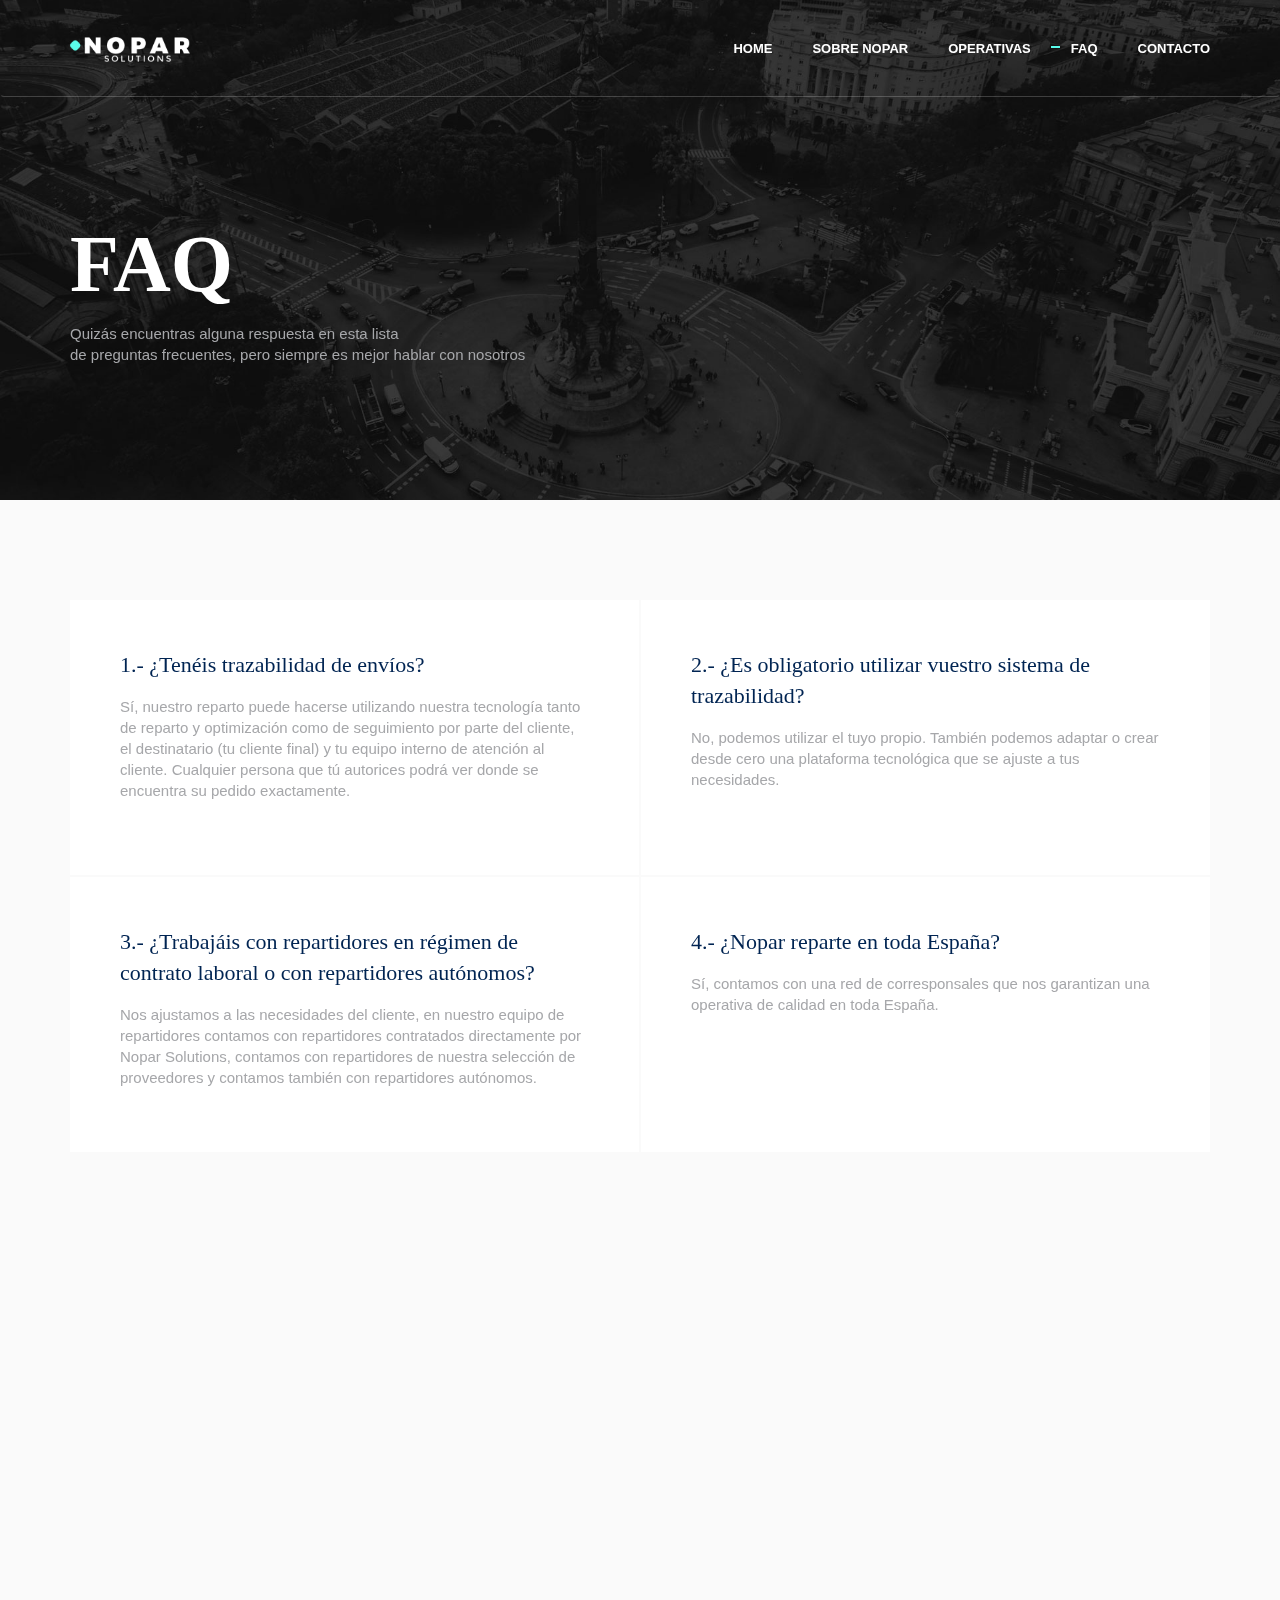
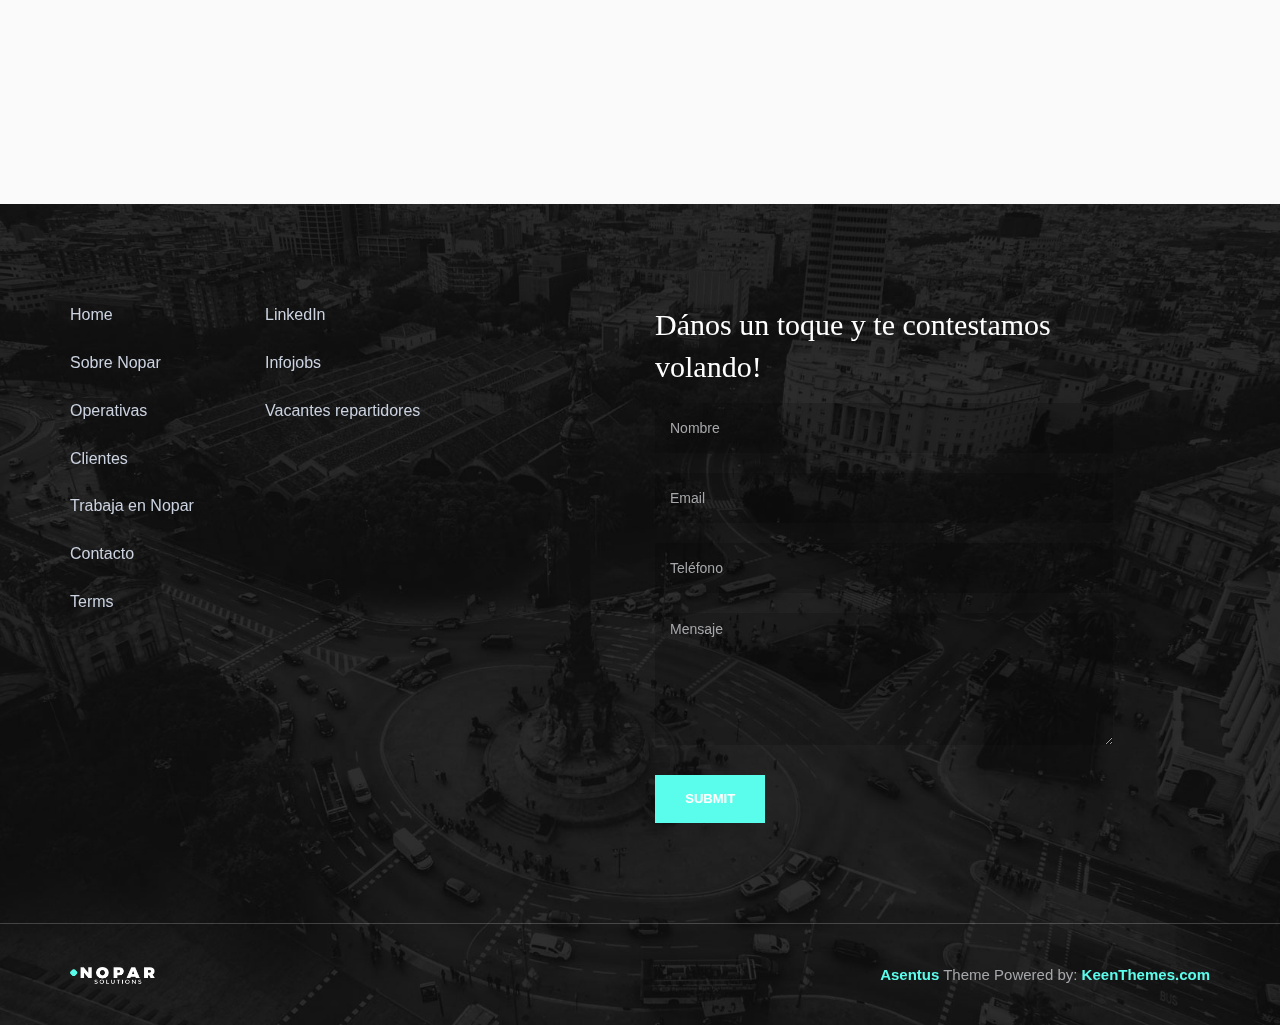
<file: faq.html>
<!DOCTYPE html>
<!-- ==============================
    Project:        Metronic "Asentus" Frontend Freebie - Responsive HTML Template Based On Twitter Bootstrap 3.3.4
    Version:        1.0
    Author:         KeenThemes
    Primary use:    Corporate, Business Themes.
    Email:          support@keenthemes.com
    Follow:         http://www.twitter.com/keenthemes
    Like:           http://www.facebook.com/keenthemes
    Website:        http://www.keenthemes.com
    Premium:        Premium Metronic Admin Theme: http://themeforest.net/item/metronic-responsive-admin-dashboard-template/4021469?ref=keenthemes
================================== -->
<html lang="en" class="no-js">
    <!-- BEGIN HEAD -->
    <head>
        <meta charset="utf-8"/>
        <title>Nopar Solutions - Preguntas Frecuentes</title>
        <meta http-equiv="X-UA-Compatible" content="IE=edge">
        <meta content="width=device-width, initial-scale=1" name="viewport"/>
        <meta content="" name="description"/>
        <meta content="" name="author"/>

        <!-- GLOBAL MANDATORY STYLES -->
        <link href="http://fonts.googleapis.com/css?family=Hind:300,400,500,600,700" rel="stylesheet" type="text/css">
        <link href="vendor/simple-line-icons/simple-line-icons.min.css" rel="stylesheet" type="text/css"/>
        <link href="vendor/bootstrap/css/bootstrap.min.css" rel="stylesheet" type="text/css"/>

        <!-- PAGE LEVEL PLUGIN STYLES -->
        <link href="css/animate.css" rel="stylesheet">

        <!-- THEME STYLES -->
        <link href="css/layout.min.css" rel="stylesheet" type="text/css"/>

        <!-- Favicon -->
        <link rel="shortcut icon" href="favicon.ico"/>
    </head>
    <!-- END HEAD -->

    <!-- BODY -->
    <body>

        <!--========== HEADER ==========-->
        <header class="header navbar-fixed-top">
            <!-- Navbar -->
            <nav class="navbar" role="navigation">
                <div class="container">
                    <!-- Brand and toggle get grouped for better mobile display -->
                    <div class="menu-container">
                        <button type="button" class="navbar-toggle" data-toggle="collapse" data-target=".nav-collapse">
                            <span class="sr-only">Toggle navigation</span>
                            <span class="toggle-icon"></span>
                        </button>

                        <!-- Logo -->
                        <div class="logo">
                            <a class="logo-wrap" href="index.html">
                                <img class="logo-img logo-img-main" src="img/logo.png" alt="Asentus Logo">
                                <img class="logo-img logo-img-active" src="img/logo-dark.png" alt="Asentus Logo">
                            </a>
                        </div>
                        <!-- End Logo -->
                    </div>

                    <!-- Collect the nav links, forms, and other content for toggling -->
                    <div class="collapse navbar-collapse nav-collapse">
                        <div class="menu-container">
                            <ul class="navbar-nav navbar-nav-right">
                                <li class="nav-item"><a class="nav-item-child nav-item-hover" href="index.html">Home</a></li>
                                <!-- <li class="nav-item"><a class="nav-item-child nav-item-hover" href="pricing.html">Pricing</a></li> -->
                                <li class="nav-item"><a class="nav-item-child nav-item-hover" href="about.html">Sobre Nopar</a></li>
                                <li class="nav-item"><a class="nav-item-child nav-item-hover" href="products.html">Operativas</a></li>
                                <li class="nav-item"><a class="nav-item-child nav-item-hover active" href="faq.html">FAQ</a></li>
                                <li class="nav-item"><a class="nav-item-child nav-item-hover" href="contact.html">Contacto</a></li>
                            </ul>
                        </div>
                    </div>
                    <!-- End Navbar Collapse -->
                </div>
            </nav>
            <!-- Navbar -->
        </header>
        <!--========== END HEADER ==========-->

        <!--========== PARALLAX ==========-->
        <div class="parallax-window" data-parallax="scroll" data-image-src="img/1920x1080/01.jpg">
            <div class="parallax-content container">
                <h1 class="carousel-title">FAQ</h1>
                <p>Quizás encuentras alguna respuesta en esta lista <br/> de preguntas frecuentes, pero siempre es mejor hablar con nosotros</p>
            </div>
        </div>
        <!--========== PARALLAX ==========-->

        <!--========== PAGE LAYOUT ==========-->
        <!-- Service -->
        <div class="bg-color-sky-light" data-auto-height="true">
            <div class="content-lg container">
                <div class="row row-space-1 margin-b-2">
                    <div class="col-sm-6 sm-margin-b-2">
                        <div class="wow fadeInLeft" data-wow-duration=".3" data-wow-delay=".2s">
                            <div class="service" data-height="height">
                                <h3>1.- ¿Tenéis trazabilidad de envíos?</h3>
                                <p class="margin-b-5">Sí, nuestro reparto puede hacerse utilizando nuestra tecnología tanto de reparto y optimización como de seguimiento por parte del cliente, el destinatario (tu cliente final) y tu equipo interno de atención al cliente. Cualquier persona que tú autorices podrá ver donde se encuentra su pedido exactamente.</p>
                                <a href="#" class="content-wrapper-link"></a>    
                            </div>
                        </div>
                    </div>
                    <div class="col-sm-6">
                        <div class="wow fadeInLeft" data-wow-duration=".3" data-wow-delay=".1s">
                            <div class="service" data-height="height">
                                <h3>2.- ¿Es obligatorio utilizar vuestro sistema de trazabilidad?</h3>
                                <p class="margin-b-5">No, podemos utilizar el tuyo propio. También podemos adaptar o crear desde cero una plataforma tecnológica que se ajuste a tus necesidades.</p>
                                <a href="#" class="content-wrapper-link"></a>    
                            </div>
                        </div>
                    </div>
                </div>
                <!--// end row -->

                <div class="row row-space-1 margin-b-2">
                    <div class="col-sm-6 sm-margin-b-2">
                        <div class="wow fadeInLeft" data-wow-duration=".3" data-wow-delay=".3s">
                            <div class="service" data-height="height">
                                <h3>3.- ¿Trabajáis con repartidores en régimen de contrato laboral o con repartidores autónomos?</h3>
                                <p class="margin-b-5">Nos ajustamos a las necesidades del cliente, en nuestro equipo de repartidores contamos con repartidores contratados directamente por Nopar Solutions, contamos con repartidores de nuestra selección de proveedores y contamos también con repartidores autónomos.</p>
                                <a href="#" class="content-wrapper-link"></a>    
                            </div>
                        </div>
                    </div>
                    <div class="col-sm-6">
                        <div class="wow fadeInLeft" data-wow-duration=".3" data-wow-delay=".2s">
                            <div class="service" data-height="height">
                                <h3>4.- ¿Nopar reparte en toda España?</h3>
                                <p class="margin-b-5">Sí, contamos con una red de corresponsales que nos garantizan una operativa de calidad en toda España.</p>
                                <a href="#" class="content-wrapper-link"></a>    
                            </div>
                        </div>
                    </div>
                </div>
                <!--// end row -->

                <div class="row row-space-1">
                    <div class="col-sm-6 sm-margin-b-2">
                        <div class="wow fadeInLeft" data-wow-duration=".3" data-wow-delay=".4s">
                            <div class="service" data-height="height">
                                <h3>5.- ¿Es más económico un reparto dedicado que utilizar a una empresa de paquetería al uso como SEUR, MRW, DHL, etc.?</h3>
                                <p class="margin-b-5">Depende del tamaño, la cantidad de envíos diarios y la zona que quieras cubrir. Hacemos un estudio de tu operativa sin ningún compromiso. Contacta con nosotros.</p>
                                <a href="#" class="content-wrapper-link"></a>    
                            </div>
                        </div>
                    </div>
                    <div class="col-sm-6">
                        <div class="wow fadeInLeft" data-wow-duration=".3" data-wow-delay=".3s">
                            <div class="service" data-height="height">
                                <h3>6.- ¿Facturáis un importe fijo por ruta o un importe por envío?</h3>
                                <p class="margin-b-5">Ofrecemos las dos formas de facturación en función de la preferencia del cliente.</p>
                                <a href="#" class="content-wrapper-link"></a>    
                            </div>
                        </div>
                    </div>
                </div>
                <!--// end row -->

                <div class="row row-space-1">
                    <div class="col-sm-6 sm-margin-b-2">
                        <div class="wow fadeInLeft" data-wow-duration=".3" data-wow-delay=".4s">
                            <div class="service" data-height="height">
                                <h3>7.- ¿Ofrecéis servicio de paquetería nacional e internacional?</h3>
                                <p class="margin-b-5">Depende del tamaño, la cantidad de envíos diarios y la zona que quieras cubrir. Hacemos un estudio de tu operativa sin ningún compromiso. Contacta con nosotros.</p>
                                <a href="#" class="content-wrapper-link"></a>    
                            </div>
                        </div>
                    </div>
                    <div class="col-sm-6">
                        <div class="wow fadeInLeft" data-wow-duration=".3" data-wow-delay=".3s">
                            <div class="service" data-height="height">
                                <h3>8.- ¿Tienes más dudas??</h3>
                                <p class="margin-b-5">No te lo pienses, contáctanos aquí</p>
                                <a href="contact.html" class="content-wrapper-link"></a>    
                            </div>
                        </div>
                    </div>
                </div>
                <!--// end row -->
            </div>
        </div>
        <!-- End Service -->
        
        <!--========== END PAGE LAYOUT ==========-->

        <!--========== FOOTER ==========-->
        <footer class="footer">
            <!-- Links -->
            <div class="footer-seperator">
                <div class="content-lg container">
                    <div class="row">
                        <div class="col-sm-2 sm-margin-b-50">
                            <!-- List -->
                            <ul class="list-unstyled footer-list">
                                <li class="footer-list-item"><a class="footer-list-link" href="#">Home</a></li>
                                <li class="footer-list-item"><a class="footer-list-link" href="#">Sobre Nopar</a></li>
                                <li class="footer-list-item"><a class="footer-list-link" href="#">Operativas</a></li>
                                <!-- <li class="footer-list-item"><a class="footer-list-link" href="#">Pricing</a></li> -->
                                <li class="footer-list-item"><a class="footer-list-link" href="#">Clientes</a></li>
                                <li class="footer-list-item"><a class="footer-list-link" href="#">Trabaja en Nopar</a></li>
                                <li class="footer-list-item"><a class="footer-list-link" href="#">Contacto</a></li>
                                <li class="footer-list-item"><a class="footer-list-link" href="#">Terms</a></li>
                            </ul>
                            <!-- End List -->
                        </div>
                        <div class="col-sm-4 sm-margin-b-30">
                            <!-- List -->
                            <ul class="list-unstyled footer-list">
                                <li class="footer-list-item"><a class="footer-list-link" href="https://www.linkedin.com/company/18483337/">LinkedIn</a></li>
                                <li class="footer-list-item"><a class="footer-list-link" href="https://www.infojobs.net/nopar-spain-s.l./em-i98545355515452787980653012234171301543">Infojobs</a></li>
                                <li class="footer-list-item"><a class="footer-list-link" href="http://www.jobtoday.com">Vacantes repartidores</a></li>
                                <!-- <li class="footer-list-item"><a class="footer-list-link" href="#">YouTube</a></li> -->
                            </ul>
                            <!-- End List -->
                        </div>
                        <div class="col-sm-5 sm-margin-b-30">
                            <h2 class="color-white">Dános un toque y te contestamos volando!</h2>
                            <input type="text" class="form-control footer-input margin-b-20" placeholder="Nombre" required>
                            <input type="email" class="form-control footer-input margin-b-20" placeholder="Email" required>
                            <input type="text" class="form-control footer-input margin-b-20" placeholder="Teléfono" required>
                            <textarea class="form-control footer-input margin-b-30" rows="6" placeholder="Mensaje" required></textarea>
                            <button type="submit" class="btn-theme btn-theme-sm btn-base-bg text-uppercase">Submit</button>
                        </div>
                    </div>
                    <!--// end row -->
                </div>
            </div>
            <!-- End Links -->

            <!-- Copyright -->
            <div class="content container">
                <div class="row">
                    <div class="col-xs-6">
                        <img class="footer-logo" src="img/logo.png" alt="Asentus Logo">
                    </div>
                    <div class="col-xs-6 text-right">
                        <p class="margin-b-0"><a class="color-base fweight-700" href="http://keenthemes.com/preview/asentus/">Asentus</a> Theme Powered by: <a class="color-base fweight-700" href="http://www.keenthemes.com/">KeenThemes.com</a></p>
                    </div>
                </div>
                <!--// end row -->
            </div>
            <!-- End Copyright -->
        </footer>
        <!--========== END FOOTER ==========-->

        <!-- Back To Top -->
        <a href="javascript:void(0);" class="js-back-to-top back-to-top">Top</a>

        <!-- JAVASCRIPTS(Load javascripts at bottom, this will reduce page load time) -->
        <!-- CORE PLUGINS -->
        <script src="vendor/jquery.min.js" type="text/javascript"></script>
        <script src="vendor/jquery-migrate.min.js" type="text/javascript"></script>
        <script src="vendor/bootstrap/js/bootstrap.min.js" type="text/javascript"></script>

        <!-- PAGE LEVEL PLUGINS -->
        <script src="vendor/jquery.easing.js" type="text/javascript"></script>
        <script src="vendor/jquery.back-to-top.js" type="text/javascript"></script>
        <script src="vendor/jquery.smooth-scroll.js" type="text/javascript"></script>
        <script src="vendor/jquery.wow.min.js" type="text/javascript"></script>
        <script src="vendor/jquery.parallax.min.js" type="text/javascript"></script>

        <!-- PAGE LEVEL SCRIPTS -->
        <script src="js/layout.min.js" type="text/javascript"></script>
        <script src="js/components/wow.min.js" type="text/javascript"></script>

    </body>
    <!-- END BODY -->
</html>
</file>
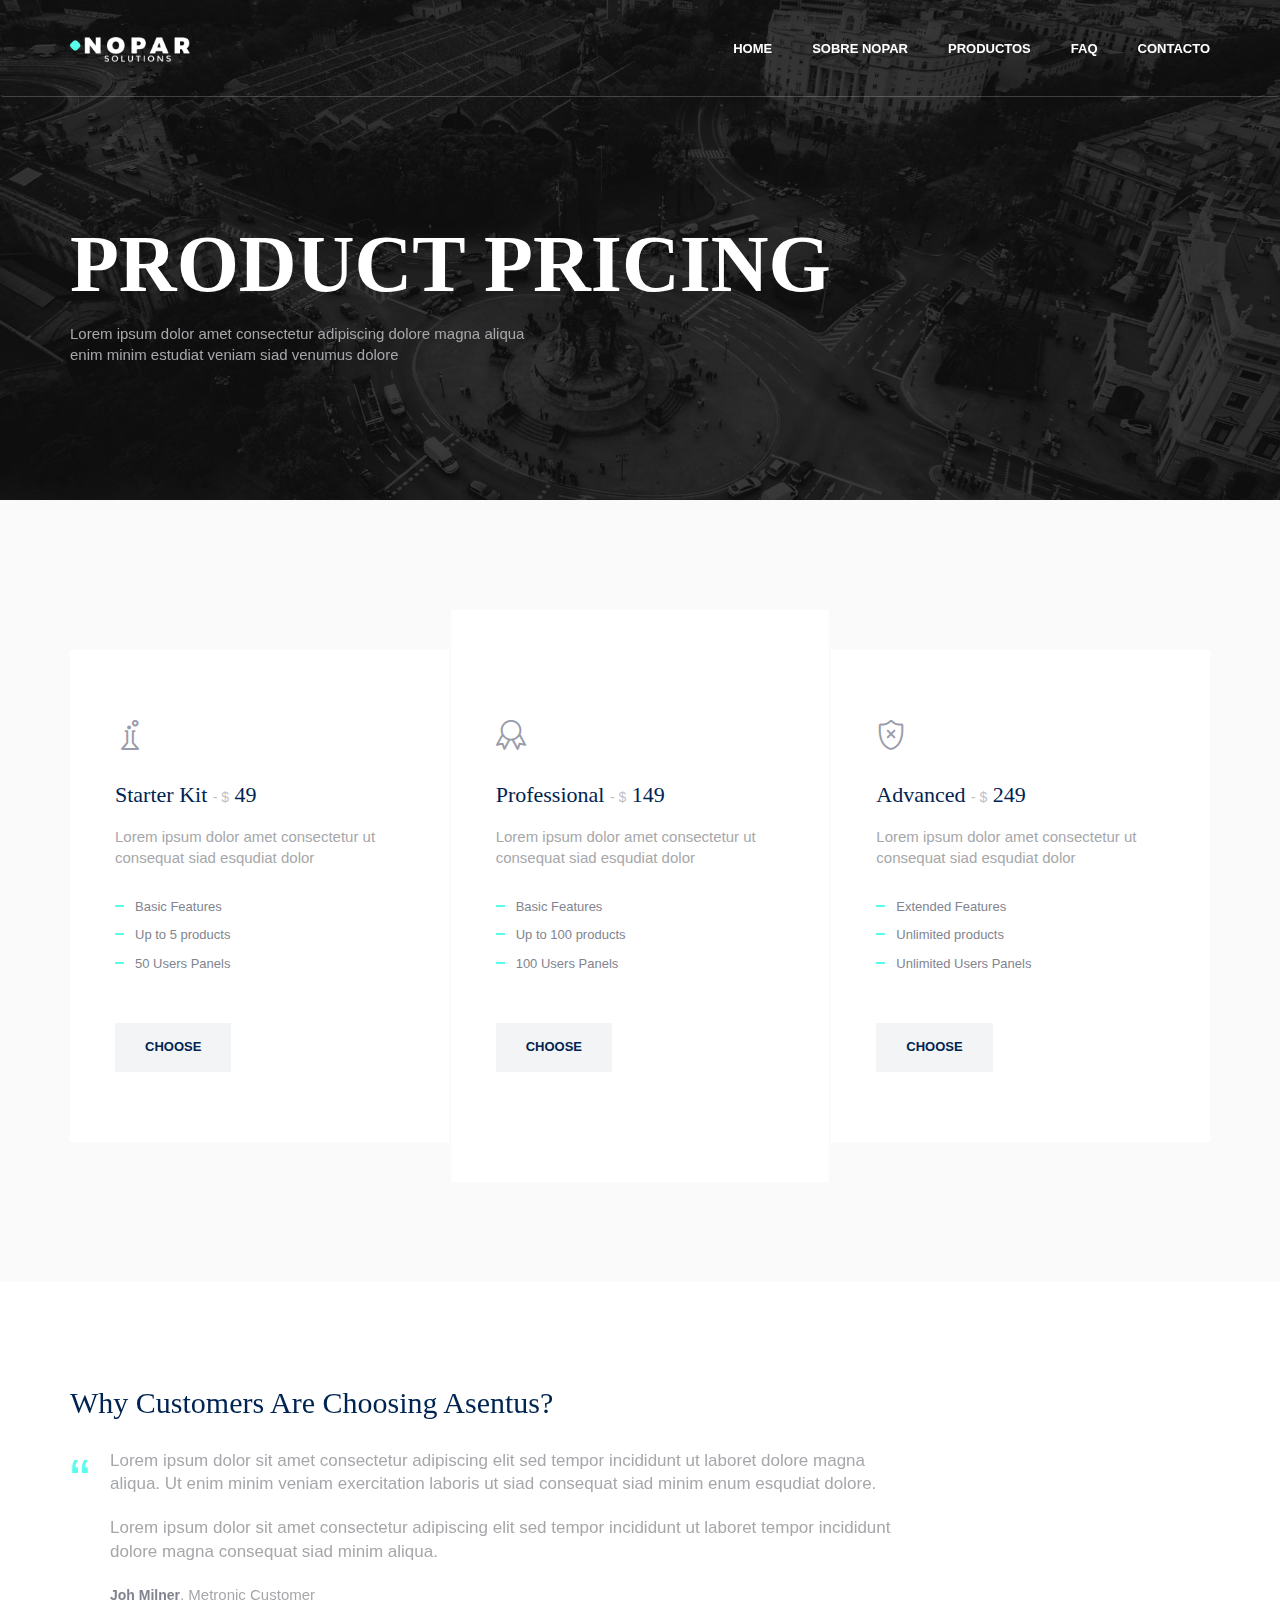
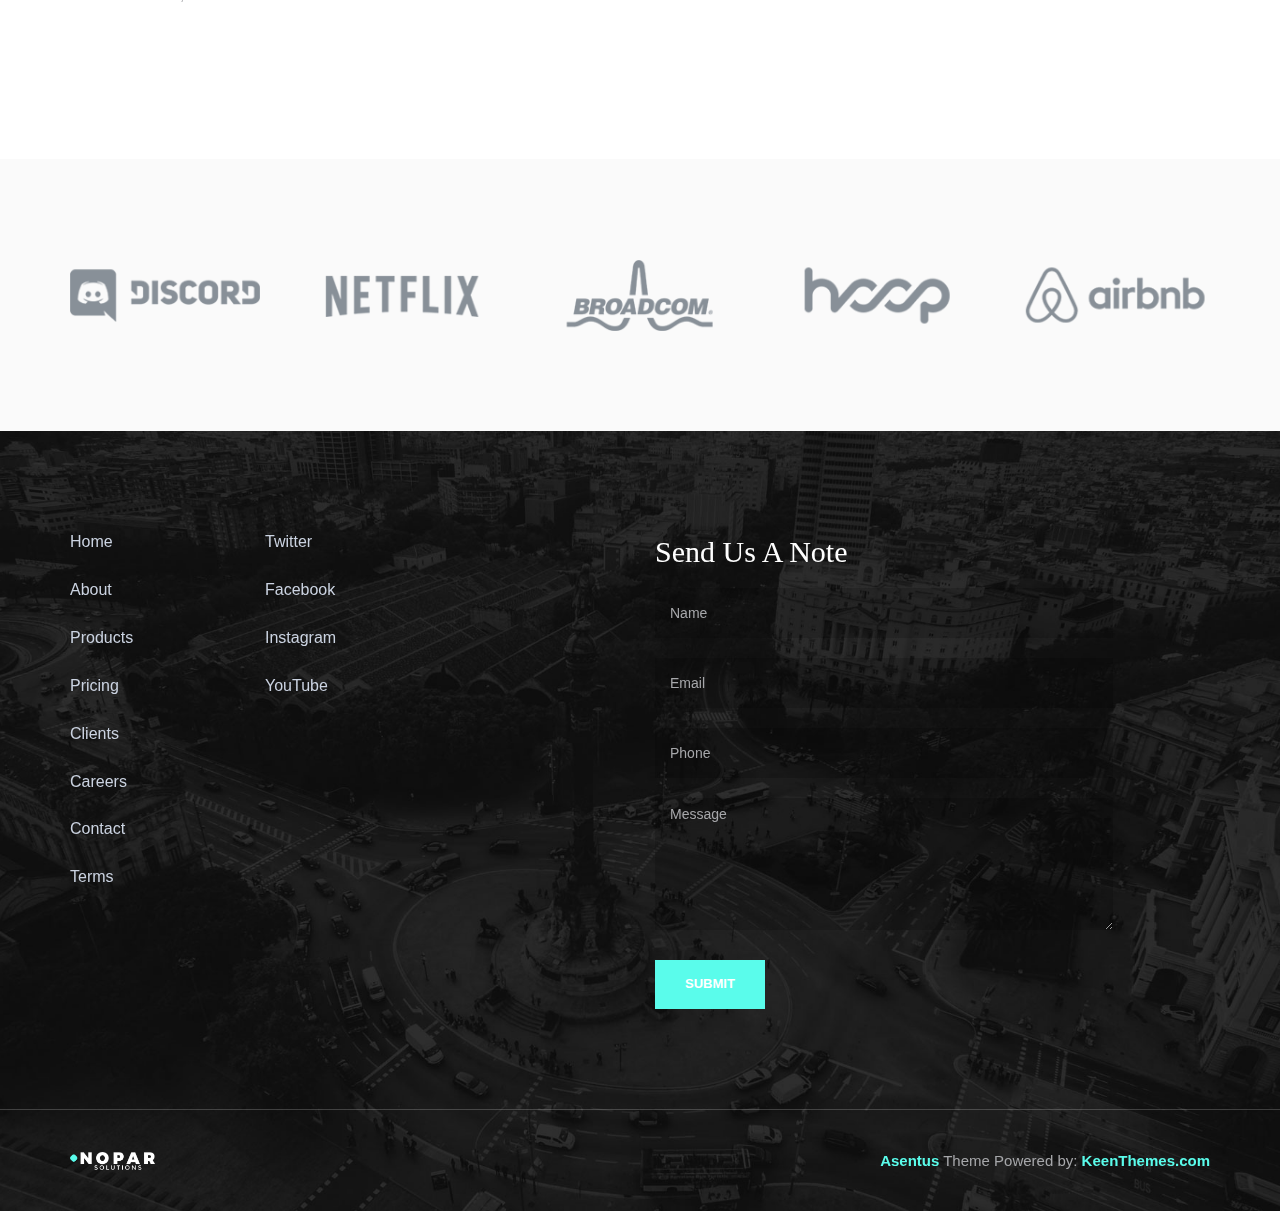
<file: pricing.html>
<!DOCTYPE html>
<!-- ==============================
    Project:        Metronic "Asentus" Frontend Freebie - Responsive HTML Template Based On Twitter Bootstrap 3.3.4
    Version:        1.0
    Author:         KeenThemes
    Primary use:    Corporate, Business Themes.
    Email:          support@keenthemes.com
    Follow:         http://www.twitter.com/keenthemes
    Like:           http://www.facebook.com/keenthemes
    Website:        http://www.keenthemes.com
    Premium:        Premium Metronic Admin Theme: http://themeforest.net/item/metronic-responsive-admin-dashboard-template/4021469?ref=keenthemes
================================== -->
<html lang="es" class="no-js">
    <!-- BEGIN HEAD -->
    <head>
        <meta charset="utf-8"/>
        <title>Pricing</title>
        <meta http-equiv="X-UA-Compatible" content="IE=edge">
        <meta content="width=device-width, initial-scale=1" name="viewport"/>
        <meta content="" name="description"/>
        <meta content="" name="author"/>

        <!-- GLOBAL MANDATORY STYLES -->
        <link href="http://fonts.googleapis.com/css?family=Hind:300,400,500,600,700" rel="stylesheet" type="text/css">
        <link href="vendor/simple-line-icons/simple-line-icons.min.css" rel="stylesheet" type="text/css"/>
        <link href="vendor/bootstrap/css/bootstrap.min.css" rel="stylesheet" type="text/css"/>

        <!-- PAGE LEVEL PLUGIN STYLES -->
        <link href="css/animate.css" rel="stylesheet">
        <link href="vendor/swiper/css/swiper.min.css" rel="stylesheet" type="text/css"/>

        <!-- THEME STYLES -->
        <link href="css/layout.min.css" rel="stylesheet" type="text/css"/>

        <!-- Favicon -->
        <link rel="shortcut icon" href="favicon.ico"/>
    </head>
    <!-- END HEAD -->

    <!-- BODY -->
    <body>

        <!--========== HEADER ==========-->
        <header class="header navbar-fixed-top">
            <!-- Navbar -->
            <nav class="navbar" role="navigation">
                <div class="container">
                    <!-- Brand and toggle get grouped for better mobile display -->
                    <div class="menu-container">
                        <button type="button" class="navbar-toggle" data-toggle="collapse" data-target=".nav-collapse">
                            <span class="sr-only">Toggle navigation</span>
                            <span class="toggle-icon"></span>
                        </button>

                        <!-- Logo -->
                        <div class="logo">
                            <a class="logo-wrap" href="index.html">
                                <img class="logo-img logo-img-main" src="img/logo.png" alt="Asentus Logo">
                                <img class="logo-img logo-img-active" src="img/logo-dark.png" alt="Asentus Logo">
                            </a>
                        </div>
                        <!-- End Logo -->
                    </div>

                    <!-- Collect the nav links, forms, and other content for toggling -->
                    <div class="collapse navbar-collapse nav-collapse">
                        <div class="menu-container">
                            <ul class="navbar-nav navbar-nav-right">
                                <li class="nav-item"><a class="nav-item-child nav-item-hover" href="index.html">Home</a></li>
                                <!-- <li class="nav-item"><a class="nav-item-child nav-item-hover active" href="pricing.html">Pricing</a></li> -->
                                <li class="nav-item"><a class="nav-item-child nav-item-hover" href="about.html">Sobre Nopar</a></li>
                                <li class="nav-item"><a class="nav-item-child nav-item-hover" href="products.html">Productos</a></li>
                                <li class="nav-item"><a class="nav-item-child nav-item-hover" href="faq.html">FAQ</a></li>
                                <li class="nav-item"><a class="nav-item-child nav-item-hover" href="contact.html">Contacto</a></li>
                            </ul>
                        </div>
                    </div>
                    <!-- End Navbar Collapse -->
                </div>
            </nav>
            <!-- Navbar -->
        </header>
        <!--========== END HEADER ==========-->

        <!--========== PARALLAX ==========-->
        <div class="parallax-window" data-parallax="scroll" data-image-src="img/1920x1080/01.jpg">
            <div class="parallax-content container">
                <h1 class="carousel-title">Product Pricing</h1>
                <p>Lorem ipsum dolor amet consectetur adipiscing dolore magna aliqua <br/> enim minim estudiat veniam siad venumus dolore</p>
            </div>
        </div>
        <!--========== PARALLAX ==========-->

        <!--========== PAGE LAYOUT ==========-->
        <!-- Pricing -->
        <div class="bg-color-sky-light">
            <div class="content-lg container">
                <div class="row row-space-1">
                    <div class="col-sm-4 sm-margin-b-2">
                        <div class="wow fadeInLeft" data-wow-duration=".3" data-wow-delay=".1s">
                            <!-- Pricing -->
                            <div class="pricing">
                                <div class="margin-b-30">
                                    <i class="pricing-icon icon-chemistry"></i>
                                    <h3>Starter Kit <span> - $</span> 49</h3>
                                    <p>Lorem ipsum dolor amet consectetur ut consequat siad esqudiat dolor</p>
                                </div>
                                <ul class="list-unstyled pricing-list margin-b-50">
                                    <li class="pricing-list-item">Basic Features</li>
                                    <li class="pricing-list-item">Up to 5 products</li>
                                    <li class="pricing-list-item">50 Users Panels</li>
                                </ul>
                                <a href="pricing.html" class="btn-theme btn-theme-sm btn-default-bg text-uppercase">Choose</a>
                            </div>
                            <!-- End Pricing -->
                        </div>
                    </div>
                    <div class="col-sm-4 sm-margin-b-2">
                        <div class="wow fadeInUp" data-wow-duration=".3" data-wow-delay=".2s">
                            <!-- Pricing -->
                            <div class="pricing pricing-active">
                                <div class="margin-b-30">
                                    <i class="pricing-icon icon-badge"></i>
                                    <h3>Professional <span> - $</span> 149</h3>
                                    <p>Lorem ipsum dolor amet consectetur ut consequat siad esqudiat dolor</p>
                                </div>
                                <ul class="list-unstyled pricing-list margin-b-50">
                                    <li class="pricing-list-item">Basic Features</li>
                                    <li class="pricing-list-item">Up to 100 products</li>
                                    <li class="pricing-list-item">100 Users Panels</li>
                                </ul>
                                <a href="pricing.html" class="btn-theme btn-theme-sm btn-default-bg text-uppercase">Choose</a>
                            </div>
                            <!-- End Pricing -->
                        </div>
                    </div>
                    <div class="col-sm-4">
                        <div class="wow fadeInRight" data-wow-duration=".3" data-wow-delay=".1s">
                            <!-- Pricing -->
                            <div class="pricing">
                                <div class="margin-b-30">
                                    <i class="pricing-icon icon-shield"></i>
                                    <h3>Advanced <span> - $</span> 249</h3>
                                    <p>Lorem ipsum dolor amet consectetur ut consequat siad esqudiat dolor</p>
                                </div>
                                <ul class="list-unstyled pricing-list margin-b-50">
                                    <li class="pricing-list-item">Extended Features</li>
                                    <li class="pricing-list-item">Unlimited products</li>
                                    <li class="pricing-list-item">Unlimited Users Panels</li>
                                </ul>
                                <a href="pricing.html" class="btn-theme btn-theme-sm btn-default-bg text-uppercase">Choose</a>
                            </div>
                            <!-- End Pricing -->
                        </div>
                    </div>
                </div>
                <!--// end row -->
            </div>
        </div>
        <!-- End Pricing -->

        <!-- Testimonials -->
        <div class="content-lg container">
            <div class="row">
                <div class="col-sm-9">
                    <h2>Why Customers Are Choosing Asentus?</h2>

                    <!-- Swiper Testimonials -->
                    <div class="swiper-slider swiper-testimonials">
                        <!-- Swiper Wrapper -->
                        <div class="swiper-wrapper">
                            <div class="swiper-slide">
                                <blockquote class="blockquote">
                                    <div class="margin-b-20">
                                        Lorem ipsum dolor sit amet consectetur adipiscing elit sed tempor incididunt ut laboret dolore magna aliqua. Ut enim minim veniam exercitation laboris ut siad consequat siad minim enum esqudiat dolore.
                                    </div>
                                    <div class="margin-b-20">
                                        Lorem ipsum dolor sit amet consectetur adipiscing elit sed tempor incididunt ut laboret tempor incididunt dolore magna consequat siad minim aliqua.
                                    </div>
                                    <p><span class="fweight-700 color-link">Joh Milner</span>, Metronic Customer</p>
                                </blockquote>
                            </div>
                            <div class="swiper-slide">
                                <blockquote class="blockquote">
                                    <div class="margin-b-20">
                                        Duis aute irure dolor in reprehenderit in voluptate velit esse cillum dolore eu fugiat nulla pariatur. Excepteur sint occaecat cupidatat non proident, sunt in culpa qui officia deserunt mollit anim id est laborum.
                                    </div>
                                    <div class="margin-b-20">
                                        Ut enim ad minim veniam, quis nostrud exercitation ullamco laboris nisi ut aliquip ex ea commodo consequat.
                                    </div>
                                    <p><span class="fweight-700 color-link">Alex Clarson</span>, Metronic Customer</p>
                                </blockquote>
                            </div>
                        </div>
                        <!-- End Swiper Wrapper -->

                        <!-- Pagination -->
                        <div class="swiper-testimonials-pagination"></div>
                    </div>
                    <!-- End Swiper Testimonials -->
                </div>
            </div>
            <!--// end row -->
        </div>
        <!-- End Testimonials -->

        <!-- Clients -->
        <div class="bg-color-sky-light">
            <div class="content-lg container">
                <!-- Swiper Clients -->
                <div class="swiper-slider swiper-clients">
                    <!-- Swiper Wrapper -->
                    <div class="swiper-wrapper">
                        <div class="swiper-slide">
                            <img class="swiper-clients-img" src="img/clients/01.png" alt="Clients Logo">
                        </div>
                        <div class="swiper-slide">
                            <img class="swiper-clients-img" src="img/clients/02.png" alt="Clients Logo">
                        </div>
                        <div class="swiper-slide">
                            <img class="swiper-clients-img" src="img/clients/03.png" alt="Clients Logo">
                        </div>
                        <div class="swiper-slide">
                            <img class="swiper-clients-img" src="img/clients/04.png" alt="Clients Logo">
                        </div>
                        <div class="swiper-slide">
                            <img class="swiper-clients-img" src="img/clients/05.png" alt="Clients Logo">
                        </div>
                        <div class="swiper-slide">
                            <img class="swiper-clients-img" src="img/clients/06.png" alt="Clients Logo">
                        </div>
                    </div>
                    <!-- End Swiper Wrapper -->
                </div>
                <!-- End Swiper Clients -->
            </div>
        </div>
        <!-- End Clients -->
        <!--========== END PAGE LAYOUT ==========-->

        <!--========== FOOTER ==========-->
        <footer class="footer">
            <!-- Links -->
            <div class="footer-seperator">
                <div class="content-lg container">
                    <div class="row">
                        <div class="col-sm-2 sm-margin-b-50">
                            <!-- List -->
                            <ul class="list-unstyled footer-list">
                                <li class="footer-list-item"><a class="footer-list-link" href="#">Home</a></li>
                                <li class="footer-list-item"><a class="footer-list-link" href="#">About</a></li>
                                <li class="footer-list-item"><a class="footer-list-link" href="#">Products</a></li>
                                <li class="footer-list-item"><a class="footer-list-link" href="#">Pricing</a></li>
                                <li class="footer-list-item"><a class="footer-list-link" href="#">Clients</a></li>
                                <li class="footer-list-item"><a class="footer-list-link" href="#">Careers</a></li>
                                <li class="footer-list-item"><a class="footer-list-link" href="#">Contact</a></li>
                                <li class="footer-list-item"><a class="footer-list-link" href="#">Terms</a></li>
                            </ul>
                            <!-- End List -->
                        </div>
                        <div class="col-sm-4 sm-margin-b-30">
                            <!-- List -->
                            <ul class="list-unstyled footer-list">
                                <li class="footer-list-item"><a class="footer-list-link" href="#">Twitter</a></li>
                                <li class="footer-list-item"><a class="footer-list-link" href="#">Facebook</a></li>
                                <li class="footer-list-item"><a class="footer-list-link" href="#">Instagram</a></li>
                                <li class="footer-list-item"><a class="footer-list-link" href="#">YouTube</a></li>
                            </ul>
                            <!-- End List -->
                        </div>
                        <div class="col-sm-5 sm-margin-b-30">
                            <h2 class="color-white">Send Us A Note</h2>
                            <input type="text" class="form-control footer-input margin-b-20" placeholder="Name" required>
                            <input type="email" class="form-control footer-input margin-b-20" placeholder="Email" required>
                            <input type="text" class="form-control footer-input margin-b-20" placeholder="Phone" required>
                            <textarea class="form-control footer-input margin-b-30" rows="6" placeholder="Message" required></textarea>
                            <button type="submit" class="btn-theme btn-theme-sm btn-base-bg text-uppercase">Submit</button>
                        </div>
                    </div>
                    <!--// end row -->
                </div>
            </div>
            <!-- End Links -->

            <!-- Copyright -->
            <div class="content container">
                <div class="row">
                    <div class="col-xs-6">
                        <img class="footer-logo" src="img/logo.png" alt="Asentus Logo">
                    </div>
                    <div class="col-xs-6 text-right">
                        <p class="margin-b-0"><a class="color-base fweight-700" href="http://keenthemes.com/preview/asentus/">Asentus</a> Theme Powered by: <a class="color-base fweight-700" href="http://www.keenthemes.com/">KeenThemes.com</a></p>
                    </div>
                </div>
                <!--// end row -->
            </div>
            <!-- End Copyright -->
        </footer>
        <!--========== END FOOTER ==========-->

        <!-- Back To Top -->
        <a href="javascript:void(0);" class="js-back-to-top back-to-top">Top</a>

        <!-- JAVASCRIPTS(Load javascripts at bottom, this will reduce page load time) -->
        <!-- CORE PLUGINS -->
        <script src="vendor/jquery.min.js" type="text/javascript"></script>
        <script src="vendor/jquery-migrate.min.js" type="text/javascript"></script>
        <script src="vendor/bootstrap/js/bootstrap.min.js" type="text/javascript"></script>

        <!-- PAGE LEVEL PLUGINS -->
        <script src="vendor/jquery.easing.js" type="text/javascript"></script>
        <script src="vendor/jquery.back-to-top.js" type="text/javascript"></script>
        <script src="vendor/jquery.smooth-scroll.js" type="text/javascript"></script>
        <script src="vendor/jquery.wow.min.js" type="text/javascript"></script>
        <script src="vendor/jquery.parallax.min.js" type="text/javascript"></script>
        <script src="vendor/swiper/js/swiper.jquery.min.js" type="text/javascript"></script>

        <!-- PAGE LEVEL SCRIPTS -->
        <script src="js/layout.min.js" type="text/javascript"></script>
        <script src="js/components/wow.min.js" type="text/javascript"></script>
        <script src="js/components/swiper.min.js" type="text/javascript"></script>

    </body>
    <!-- END BODY -->
</html>
</file>
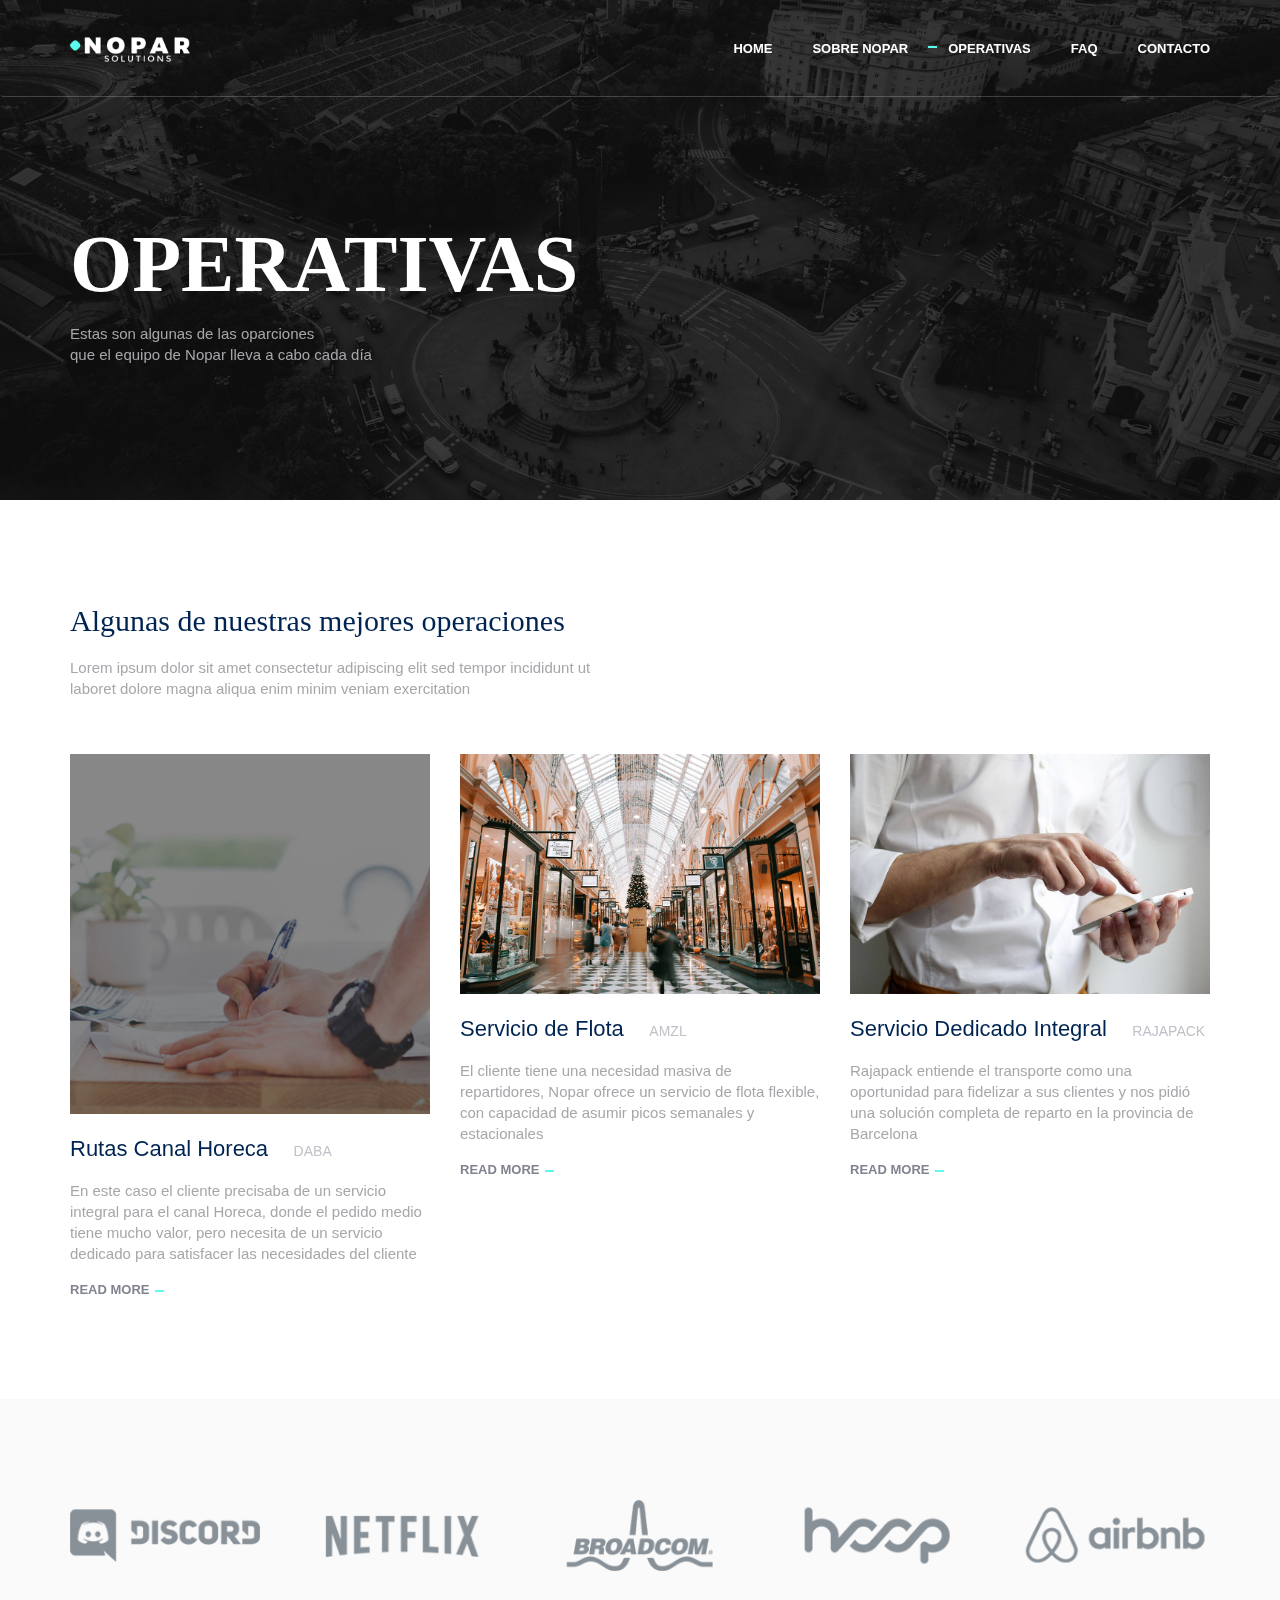
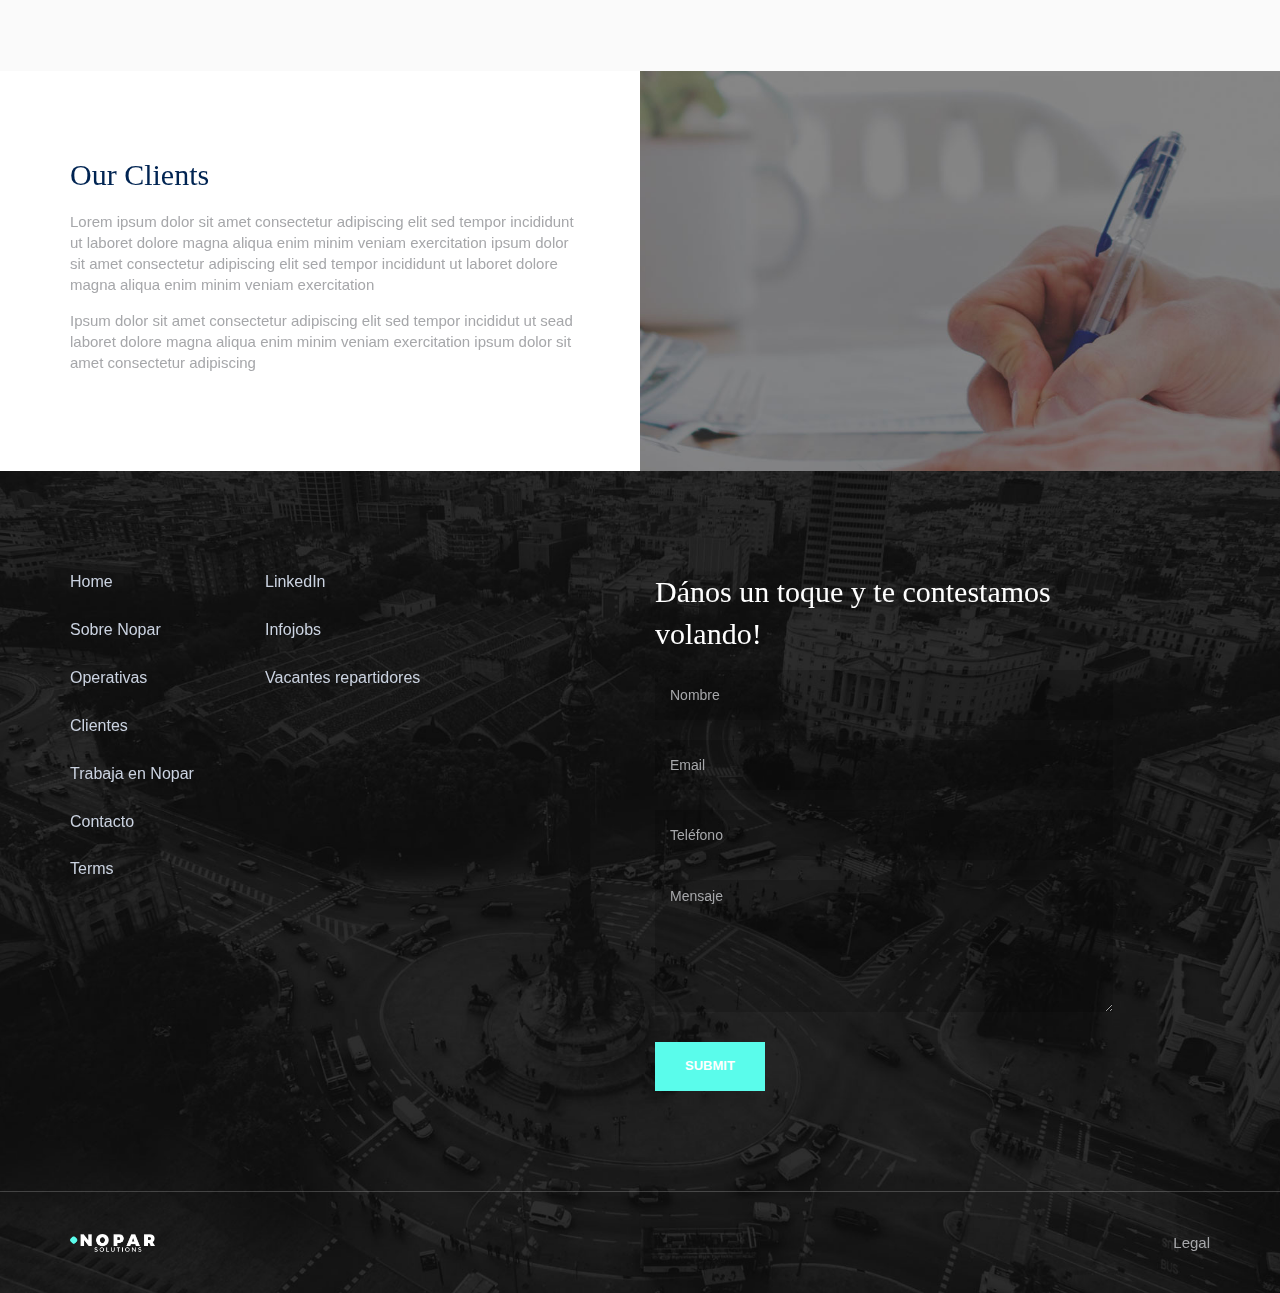
<file: products.html>
<!DOCTYPE html>
<!-- ==============================
    Project:        Metronic "Asentus" Frontend Freebie - Responsive HTML Template Based On Twitter Bootstrap 3.3.4
    Version:        1.0
    Author:         KeenThemes
    Primary use:    Corporate, Business Themes.
    Email:          support@keenthemes.com
    Follow:         http://www.twitter.com/keenthemes
    Like:           http://www.facebook.com/keenthemes
    Website:        http://www.keenthemes.com
    Premium:        Premium Metronic Admin Theme: http://themeforest.net/item/metronic-responsive-admin-dashboard-template/4021469?ref=keenthemes
================================== -->
<html lang="en" class="no-js">
    <!-- BEGIN HEAD -->
    <head>
        <meta charset="utf-8"/>
        <title>Nopar Solutions - Nuestros operaticiones</title>
        <meta http-equiv="X-UA-Compatible" content="IE=edge">
        <meta content="width=device-width, initial-scale=1" name="viewport"/>
        <meta content="" name="description"/>
        <meta content="" name="author"/>

        <!-- GLOBAL MANDATORY STYLES -->
        <link href="http://fonts.googleapis.com/css?family=Hind:300,400,500,600,700" rel="stylesheet" type="text/css">
        <link href="vendor/simple-line-icons/simple-line-icons.min.css" rel="stylesheet" type="text/css"/>
        <link href="vendor/bootstrap/css/bootstrap.min.css" rel="stylesheet" type="text/css"/>

        <!-- PAGE LEVEL PLUGIN STYLES -->
        <link href="css/animate.css" rel="stylesheet">
        <link href="vendor/swiper/css/swiper.min.css" rel="stylesheet" type="text/css"/>

        <!-- THEME STYLES -->
        <link href="css/layout.min.css" rel="stylesheet" type="text/css"/>

        <!-- Favicon -->
        <link rel="shortcut icon" href="favicon.ico"/>
    </head>
    <!-- END HEAD -->

    <!-- BODY -->
    <body>

        <!--========== HEADER ==========-->
        <header class="header navbar-fixed-top">
            <!-- Navbar -->
            <nav class="navbar" role="navigation">
                <div class="container">
                    <!-- Brand and toggle get grouped for better mobile display -->
                    <div class="menu-container">
                        <button type="button" class="navbar-toggle" data-toggle="collapse" data-target=".nav-collapse">
                            <span class="sr-only">Toggle navigation</span>
                            <span class="toggle-icon"></span>
                        </button>

                        <!-- Logo -->
                        <div class="logo">
                            <a class="logo-wrap" href="index.html">
                                <img class="logo-img logo-img-main" src="img/logo.png" alt="Asentus Logo">
                                <img class="logo-img logo-img-active" src="img/logo-dark.png" alt="Asentus Logo">
                            </a>
                        </div>
                        <!-- End Logo -->
                    </div>

                    <!-- Collect the nav links, forms, and other content for toggling -->
                    <div class="collapse navbar-collapse nav-collapse">
                        <div class="menu-container">
                            <ul class="navbar-nav navbar-nav-right">
                                <li class="nav-item"><a class="nav-item-child nav-item-hover" href="index.html">Home</a></li>
                                <!-- <li class="nav-item"><a class="nav-item-child nav-item-hover" href="pricing.html">Pricing</a></li> -->
                                <li class="nav-item"><a class="nav-item-child nav-item-hover" href="about.html">Sobre Nopar</a></li>
                                <li class="nav-item"><a class="nav-item-child nav-item-hover active" href="products.html">Operativas</a></li>
                                <li class="nav-item"><a class="nav-item-child nav-item-hover" href="faq.html">FAQ</a></li>
                                <li class="nav-item"><a class="nav-item-child nav-item-hover" href="contact.html">Contacto</a></li>
                            </ul>
                        </div>
                    </div>
                    <!-- End Navbar Collapse -->
                </div>
            </nav>
            <!-- Navbar -->
        </header>
        <!--========== END HEADER ==========-->

        <!--========== PARALLAX ==========-->
        <div class="parallax-window" data-parallax="scroll" data-image-src="img/1920x1080/01.jpg">
            <div class="parallax-content container">
                <h1 class="carousel-title">Operativas</h1>
                <p>Estas son algunas de las oparciones <br/> que el equipo de Nopar lleva a cabo cada día</p>
            </div>
        </div>
        <!--========== PARALLAX ==========-->

        <!--========== PAGE LAYOUT ==========-->
        <!-- Our Exceptional Solutions -->
        <div class="content-lg container">
            <div class="row margin-b-40">
                <div class="col-sm-6">
                    <h2>Algunas de nuestras mejores operaciones</h2>
                    <p>Lorem ipsum dolor sit amet consectetur adipiscing elit sed tempor incididunt ut laboret dolore magna aliqua enim minim veniam exercitation</p>
                </div>
            </div>
            <!--// end row -->

            <div class="row">
                <!-- Latest Products -->
                <div class="col-sm-4 sm-margin-b-50">
                    <div class="margin-b-20">
                        <div class="wow zoomIn" data-wow-duration=".3" data-wow-delay=".1s">
                            <img class="img-responsive" src="img/970x647/01.jpg" alt="Latest Products Image">
                        </div>
                    </div>
                    <h4><a href="#">Rutas Canal Horeca</a> <span class="text-uppercase margin-l-20">DABA</span></h4>
                    <p>En este caso el cliente precisaba de un servicio integral para el canal Horeca, donde el pedido medio tiene mucho valor, pero necesita de un servicio dedicado para satisfacer las necesidades del cliente</p>
                    <a class="link" href="#">Read More</a>
                </div>
                <!-- End Latest Products -->

                <!-- Latest Products -->
                <div class="col-sm-4 sm-margin-b-50">
                    <div class="margin-b-20">
                        <div class="wow zoomIn" data-wow-duration=".3" data-wow-delay=".1s">
                            <img class="img-responsive" src="img/970x647/02.jpg" alt="Latest Products Image">
                        </div>
                    </div>
                    <h4><a href="#">Servicio de Flota</a> <span class="text-uppercase margin-l-20">AMZL</span></h4>
                    <p>El cliente tiene una necesidad masiva de repartidores, Nopar ofrece un servicio de flota flexible, con capacidad de asumir picos semanales y estacionales</p>
                    <a class="link" href="#">Read More</a>
                </div>
                <!-- End Latest Products -->

                <!-- Latest Products -->
                <div class="col-sm-4 sm-margin-b-50">
                    <div class="margin-b-20">
                        <div class="wow zoomIn" data-wow-duration=".3" data-wow-delay=".1s">
                            <img class="img-responsive" src="img/970x647/03.jpg" alt="Latest Products Image">
                        </div>
                    </div>
                    <h4><a href="#">Servicio Dedicado Integral</a> <span class="text-uppercase margin-l-20">Rajapack</span></h4>
                    <p>Rajapack entiende el transporte como una oportunidad para fidelizar a sus clientes y nos pidió una solución completa de reparto en la provincia de Barcelona</p>
                    <a class="link" href="#">Read More</a>
                </div>
                <!-- End Latest Products -->
            </div>
            <!--// end row -->
        </div>
        <!-- End Our Exceptional Solutions -->

        <!-- Clients -->
        <div class="bg-color-sky-light">
            <div class="content-lg container">
                <!-- Swiper Clients -->
                <div class="swiper-slider swiper-clients">
                    <!-- Swiper Wrapper -->
                    <div class="swiper-wrapper">
                        <div class="swiper-slide">
                            <img class="swiper-clients-img" src="img/clients/01.png" alt="Clients Logo">
                        </div>
                        <div class="swiper-slide">
                            <img class="swiper-clients-img" src="img/clients/02.png" alt="Clients Logo">
                        </div>
                        <div class="swiper-slide">
                            <img class="swiper-clients-img" src="img/clients/03.png" alt="Clients Logo">
                        </div>
                        <div class="swiper-slide">
                            <img class="swiper-clients-img" src="img/clients/04.png" alt="Clients Logo">
                        </div>
                        <div class="swiper-slide">
                            <img class="swiper-clients-img" src="img/clients/05.png" alt="Clients Logo">
                        </div>
                        <div class="swiper-slide">
                            <img class="swiper-clients-img" src="img/clients/06.png" alt="Clients Logo">
                        </div>
                    </div>
                    <!-- End Swiper Wrapper -->
                </div>
                <!-- End Swiper Clients -->
            </div>
        </div>
        <!-- End Clients -->

        <!-- Promo Section -->
        <div class="promo-section overflow-h">
            <div class="container">
                <div class="clearfix">
                    <div class="ver-center">
                        <div class="ver-center-aligned">
                            <div class="promo-section-col">
                                <h2>Our Clients</h2>
                                <p>Lorem ipsum dolor sit amet consectetur adipiscing elit sed tempor incididunt ut laboret dolore magna aliqua enim minim veniam exercitation ipsum dolor sit amet consectetur adipiscing elit sed tempor incididunt ut laboret dolore magna aliqua enim minim veniam exercitation</p>
                                <p>Ipsum dolor sit amet consectetur adipiscing elit sed tempor incididut ut sead laboret dolore magna aliqua enim minim veniam exercitation ipsum dolor sit amet consectetur adipiscing</p>
                            </div>
                        </div>
                    </div>
                </div>
            </div>
            <div class="promo-section-img-right">
                <img class="img-responsive" src="img/970x970/01.jpg" alt="Content Image">
            </div>
        </div>
        <!-- End Promo Section -->
        <!--========== END PAGE LAYOUT ==========-->

        <!--========== FOOTER ==========-->
        <footer class="footer">
            <!-- Links -->
            <div class="footer-seperator">
                <div class="content-lg container">
                    <div class="row">
                        <div class="col-sm-2 sm-margin-b-50">
                            <!-- List -->
                            <ul class="list-unstyled footer-list">
                                <li class="footer-list-item"><a class="footer-list-link" href="#">Home</a></li>
                                <li class="footer-list-item"><a class="footer-list-link" href="#">Sobre Nopar</a></li>
                                <li class="footer-list-item"><a class="footer-list-link" href="#">Operativas</a></li>
                                <!-- <li class="footer-list-item"><a class="footer-list-link" href="#">Pricing</a></li> -->
                                <li class="footer-list-item"><a class="footer-list-link" href="#">Clientes</a></li>
                                <li class="footer-list-item"><a class="footer-list-link" href="#">Trabaja en Nopar</a></li>
                                <li class="footer-list-item"><a class="footer-list-link" href="#">Contacto</a></li>
                                <li class="footer-list-item"><a class="footer-list-link" href="#">Terms</a></li>
                            </ul>
                            <!-- End List -->
                        </div>
                        <div class="col-sm-4 sm-margin-b-30">
                            <!-- List -->
                            <ul class="list-unstyled footer-list">
                                <li class="footer-list-item"><a class="footer-list-link" href="https://www.linkedin.com/company/18483337/">LinkedIn</a></li>
                                <li class="footer-list-item"><a class="footer-list-link" href="https://www.infojobs.net/nopar-spain-s.l./em-i98545355515452787980653012234171301543">Infojobs</a></li>
                                <li class="footer-list-item"><a class="footer-list-link" href="http://www.jobtoday.com">Vacantes repartidores</a></li>
                                <!-- <li class="footer-list-item"><a class="footer-list-link" href="#">YouTube</a></li> -->
                            </ul>
                            <!-- End List -->
                        </div>
                        <div class="col-sm-5 sm-margin-b-30">
                            <h2 class="color-white">Dános un toque y te contestamos volando!</h2>
                            <input type="text" class="form-control footer-input margin-b-20" placeholder="Nombre" required>
                            <input type="email" class="form-control footer-input margin-b-20" placeholder="Email" required>
                            <input type="text" class="form-control footer-input margin-b-20" placeholder="Teléfono" required>
                            <textarea class="form-control footer-input margin-b-30" rows="6" placeholder="Mensaje" required></textarea>
                            <button type="submit" class="btn-theme btn-theme-sm btn-base-bg text-uppercase">Submit</button>
                        </div>
                    </div>
                    <!--// end row -->
                </div>
            </div>
            <!-- End Links -->

            <!-- Copyright -->
            <div class="content container">
                <div class="row">
                    <div class="col-xs-6">
                        <img class="footer-logo" src="img/logo.png" alt="Asentus Logo">
                    </div>
                    <div class="col-xs-6 text-right">
                        <p class="margin-b-0"><a class="color-base fweight-700" href="http://keenthemes.com/preview/asentus/"></a> Legal <a class="color-base fweight-700" href="http://www.keenthemes.com/"></a></p>
                    </div>
                </div>
                <!--// end row -->
            </div>
            <!-- End Copyright -->
        </footer>
        <!--========== END FOOTER ==========-->

        <!-- Back To Top -->
        <a href="javascript:void(0);" class="js-back-to-top back-to-top">Top</a>

        <!-- JAVASCRIPTS(Load javascripts at bottom, this will reduce page load time) -->
        <!-- CORE PLUGINS -->
        <script src="vendor/jquery.min.js" type="text/javascript"></script>
        <script src="vendor/jquery-migrate.min.js" type="text/javascript"></script>
        <script src="vendor/bootstrap/js/bootstrap.min.js" type="text/javascript"></script>

        <!-- PAGE LEVEL PLUGINS -->
        <script src="vendor/jquery.easing.js" type="text/javascript"></script>
        <script src="vendor/jquery.back-to-top.js" type="text/javascript"></script>
        <script src="vendor/jquery.smooth-scroll.js" type="text/javascript"></script>
        <script src="vendor/jquery.wow.min.js" type="text/javascript"></script>
        <script src="vendor/jquery.parallax.min.js" type="text/javascript"></script>
        <script src="vendor/swiper/js/swiper.jquery.min.js" type="text/javascript"></script>

        <!-- PAGE LEVEL SCRIPTS -->
        <script src="js/layout.min.js" type="text/javascript"></script>
        <script src="js/components/wow.min.js" type="text/javascript"></script>
        <script src="js/components/swiper.min.js" type="text/javascript"></script>

    </body>
    <!-- END BODY -->
</html>
</file>
<file: css/layout.min.css>
@charset "UTF-8";html{overflow-x:hidden}body,html,html a{-webkit-font-smoothing:antialiased}body{font-family:Montserrat,sans-serif}p{font-size:15px;font-weight:300;font-family:Montserrat,sans-serif;color:#a6a7aa;line-height:1.4;margin-bottom:15px}em,li,li a{font-size:16px;font-weight:500;font-family:Montserrat,sans-serif;color:#002452}a{font-family:Montserrat,sans-serif;color:#81848f;outline:0}a:active,a:focus,a:hover{outline:0;color:#999caa;text-decoration:none}.link{position:relative;font-size:13px;font-weight:600;font-family:Montserrat,sans-serif;text-transform:uppercase}.link:after{position:absolute;top:8px;right:-15px;width:9px;height:2px;background:#5afceb;content:" "}span{font-size:14px;font-weight:400;font-family:Montserrat,sans-serif;color:#bfc1c7}h1,h2,h3,h4,h5,h6{font-weight:400;font-family:Playfair Display,serif;color:#002452;line-height:1.4;margin:0 0 15px}h1>a,h2>a,h3>a,h4>a,h5>a,h6>a{color:#002452}h1>a:hover,h2>a:hover,h3>a:hover,h4>a:hover,h5>a:hover,h6>a:hover{color:#999caa;text-decoration:none}h1>a:focus,h2>a:focus,h3>a:focus,h4>a:focus,h5>a:focus,h6>a:focus{text-decoration:none}h1{font-size:40px}h2{font-size:30px}h3{font-size:22px}h4{font-size:22px}::selection{color:#fff;background:#5afceb;text-shadow:none}::-webkit-selection{color:#fff;background:#5afceb;text-shadow:none}::-moz-selection{color:#fff;background:#5afceb;text-shadow:none}:active,:focus{outline:0}.section-seperator{border-bottom:1px solid #edf0f2}.content-wrapper-link{position:absolute;top:0;left:0;right:0;bottom:0;display:block;z-index:3;text-decoration:none}i{color:#002452;font-size:1.2em}.mt-50{margin-top:50px}#titleSpan,#titleSpan2{font-family:inherit;font-weight:inherit;color:#5afceb}.color-brand{background-color:#002452}.blockquote{position:relative;font-size:17px;font-weight:400;font-family:Montserrat,sans-serif;color:#a6a7aa;line-height:1.4;border-left:none;margin-left:20px}.blockquote:before{position:absolute;top:0;left:-20px;font-size:60px;display:inline-block;color:#5afceb;content:'“'}.btn-theme{position:relative;display:inline-block;line-height:1.4;text-align:center;background-image:none;border-style:solid;white-space:nowrap;vertical-align:middle;-ms-touch-action:manipulation;touch-action:manipulation;cursor:pointer;-webkit-user-select:none;-moz-user-select:none;-ms-user-select:none;user-select:none}.btn-theme.active.focus,.btn-theme.active:focus,.btn-theme.focus,.btn-theme:active.focus,.btn-theme:active:focus,.btn-theme:focus{outline:0}.btn-theme:hover{transition-duration:.3s;transition-property:all;transition-timing-function:cubic-bezier(.7,1,.7,1)}.btn-theme.focus,.btn-theme:focus,.btn-theme:hover{text-decoration:none}.btn-theme.active,.btn-theme:active{background-image:none;outline:0}.btn-theme.disabled,.btn-theme[disabled],fieldset[disabled] .btn-theme{cursor:not-allowed;box-shadow:none;opacity:.65;pointer-events:none}.btn-white-brd{color:#fff;background:0 0;border-color:rgba(255,255,255,.3);border-width:1px}.btn-white-brd.focus,.btn-white-brd:focus,.btn-white-brd:hover{color:#002452;background:#5afceb;border-color:transparent}.btn-default-bg{color:#002452;background:#f3f4f5;border-color:transparent;border-width:0}.btn-default-bg.focus,.btn-default-bg:focus,.btn-default-bg:hover{color:#fff;background:#5afceb;border-color:transparent}.btn-base-bg{color:#fff;background:#5afceb;border-color:transparent;border-width:0}.btn-base-bg.focus,.btn-base-bg:focus,.btn-base-bg:hover{color:#fff;background:#63cbd7;border-color:transparent}.btn-theme-sm{font-size:13px;font-weight:600;padding:15px 30px}.pricing{padding:70px 45px;background:#fff;margin-top:50px}@media (max-width:768px){.pricing{margin-top:0}}.pricing.pricing-active{padding-top:110px;padding-bottom:110px;margin-top:10px}@media (max-width:768px){.pricing.pricing-active{margin-top:0}}.pricing .pricing-icon{display:block;font-size:30px;color:#999caa;margin-bottom:30px}.pricing .pricing-list-item{position:relative;font-size:13px;color:#81848f;padding-left:20px;margin-bottom:10px}.pricing .pricing-list-item:before{position:absolute;top:7px;left:0;width:9px;height:2px;background:#5afceb;content:" ";margin-right:10px}@media (max-width:991px){.promo-section .promo-section-col{padding-top:100px;padding-bottom:100px}}@media (min-width:992px){.promo-section{position:relative;height:400px}.promo-section .promo-section-col{width:45%}.promo-section .promo-section-img-left{position:absolute;top:0;right:50%}.promo-section .promo-section-img-right{position:absolute;top:0;left:50%}.promo-section .ver-center{display:table;height:400px}.promo-section .ver-center-aligned{display:table-cell;vertical-align:middle}}.service{background:#fff;padding:50px}.service .service-element,.service .service-info{-webkit-transform:translate3d(0,0,0);-moz-transform:translate3d(0,0,0);transform:translate3d(0,0,0);transition-duration:.3s;transition-property:all;transition-timing-function:cubic-bezier(.7,1,.7,1)}.service .service-icon{display:block;font-size:30px;color:#999caa;margin-bottom:30px}.service:hover .service-element{opacity:0;-webkit-transform:translate3d(0,-100%,0);-moz-transform:translate3d(0,-100%,0);transform:translate3d(0,-100%,0);transition-duration:.3s;transition-property:all;transition-timing-function:cubic-bezier(.7,1,.7,1)}.service:hover .service-info{-webkit-transform:translate3d(0,-30%,0);-moz-transform:translate3d(0,-30%,0);transform:translate3d(0,-30%,0);transition-duration:.3s;transition-property:all;transition-timing-function:cubic-bezier(.7,1,.7,1)}.work{position:relative}.work .work-overlay{position:relative}.work .work-overlay:before{position:absolute;top:0;left:0;width:100%;height:100%;background:0 0;content:" ";transition-duration:.3s;transition-property:all;transition-timing-function:cubic-bezier(.7,1,.7,1)}.work .work-content{position:absolute;left:0;bottom:0;opacity:0;padding:25px;-webkit-transform:translate3d(0,20px,0);-moz-transform:translate3d(0,20px,0);transform:translate3d(0,20px,0);transition-duration:.3s;transition-property:all;transition-timing-function:cubic-bezier(.7,1,.7,1)}.work:hover .work-overlay:before{background:rgba(0,0,0,.5);transition-duration:.3s;transition-property:all;transition-timing-function:cubic-bezier(.7,1,.7,1)}.work:hover .work-content{opacity:1;-webkit-transform:translate3d(0,0,0);-moz-transform:translate3d(0,0,0);transform:translate3d(0,0,0);transition-duration:.3s;transition-property:all;transition-timing-function:cubic-bezier(.7,1,.7,1)}.footer{background:url(../img/1920x1080/03.jpg) no-repeat;background-size:cover;background-position:center center}.footer .footer-seperator{border-bottom:1px solid rgba(255,255,255,.2)}.footer .footer-list{margin-bottom:0}.footer .footer-list-item{color:#cbd3e1;margin-bottom:25px}.footer .footer-list-link{color:#cbd3e1}.footer .footer-list-link:hover{color:#fff}.footer .footer-input{background:rgba(0,0,0,.15)}.footer .footer-logo{width:85px;height:auto}.navbar-fixed-top .navbar-collapse{max-height:100%}.header .navbar{margin-bottom:0;border-bottom:1px solid rgba(255,255,255,.2);transition-duration:.3s;transition-property:all;transition-timing-function:cubic-bezier(.7,1,.7,1)}.header .navbar-toggle{width:25px;height:25px;border:none;padding:0;margin:35px 0}.header .navbar-toggle .toggle-icon{position:relative;width:21px;height:1px;display:inline-block;background:#002452;transition-duration:.3s;transition-property:all;transition-timing-function:cubic-bezier(.7,1,.7,1)}.header .navbar-toggle .toggle-icon:after,.header .navbar-toggle .toggle-icon:before{position:absolute;left:0;background:#002452;content:" "}.header .navbar-toggle .toggle-icon:before{width:10px;height:1px;bottom:10px;-webkit-transform:rotate(0);-moz-transform:rotate(0);transform:rotate(0);transition-duration:.3s;transition-property:all;transition-timing-function:cubic-bezier(.7,1,.7,1)}.header .navbar-toggle .toggle-icon:after{width:16px;height:1px;top:-5px;-webkit-transform:rotate(0);-moz-transform:rotate(0);transform:rotate(0);transition-duration:.3s;transition-property:all;transition-timing-function:cubic-bezier(.7,1,.7,1)}.header .navbar-toggle:hover .toggle-icon{background:#5afceb;transition-duration:.3s;transition-property:all;transition-timing-function:cubic-bezier(.7,1,.7,1)}.header .navbar-toggle:hover .toggle-icon:after,.header .navbar-toggle:hover .toggle-icon:before{width:21px;height:1px;background:#5afceb;transition-duration:.3s;transition-property:all;transition-timing-function:cubic-bezier(.7,1,.7,1)}.header .navbar-toggle:hover .toggle-icon.is-clicked{background:rgba(0,36,82,0)}.header .logo{width:100px;height:100px;float:left;max-height:95px;line-height:65px}.header .logo-wrap{display:inline-block;padding:15px 0}.header .logo-wrap:focus,.header .logo-wrap:hover{text-decoration:none}.header .logo-img{display:inline-block;width:120px;height:auto;max-height:100%;vertical-align:middle}.header .logo-img-main{display:inline-block;transition-duration:.4s;transition-property:all;transition-timing-function:cubic-bezier(.7,1,.7,1)}.header .logo-img-active{display:none;transition-duration:.4s;transition-property:all;transition-timing-function:cubic-bezier(.7,1,.7,1)}.header .navbar-nav{padding-left:0;margin-bottom:0;list-style:none}.header .nav-item{position:relative;display:block}.header .nav-item:last-child .nav-item-child{padding-right:0}.header .nav-item .nav-item-hover.active:after{opacity:1;transition-duration:.4s;transition-property:all;transition-timing-function:cubic-bezier(.7,1,.7,1)}.header .nav-item:hover .nav-item-hover:after{opacity:1;transition-duration:.4s;transition-property:all;transition-timing-function:cubic-bezier(.7,1,.7,1)}.header .nav-item-child{position:relative;display:block;font-size:13px;font-weight:600;font-family:Montserrat,sans-serif;color:#fff;text-transform:uppercase;line-height:55px;padding:20px;transition-duration:.3s;transition-property:all;transition-timing-function:cubic-bezier(.7,1,.7,1)}.header .nav-item-hover{position:relative}.header .nav-item-hover:after{position:absolute;top:45px;left:0;width:9px;height:2px;background:#5afceb;opacity:0;content:" ";transition-duration:.4s;transition-property:all;transition-timing-function:cubic-bezier(.7,1,.7,1)}@media (max-width:991px){.header{background:#fff}.header .navbar-toggle{display:block}.header .navbar-collapse.collapse{display:none!important}.header .navbar-collapse.collapse.in{display:block!important}.header .nav-collapse{padding-left:0;padding-right:0}.header .navbar-nav{margin:0;float:none}.header .navbar-nav .nav-item{float:none}.header .menu-container:after,.header .menu-container:before{content:" ";display:table}.header .menu-container:after{clear:both}.header .logo .logo-img-main{display:none}.header .logo .logo-img-active{display:inline-block}.header .nav-item-child{color:#002452;line-height:1.4;padding:12px 12px 12px 15px}.header .nav-item-hover:after{position:absolute;top:19px}}@media (max-width:767px){.header .menu-container{padding-left:15px;padding-right:15px;margin-left:0;margin-right:0}.header .navbar>.container{width:auto;padding-left:0;padding-right:0;margin-left:0;margin-right:0}.header .navbar>.container>.nav-collapse{padding-left:0;padding-right:0;margin-left:0;margin-right:0}}@media (min-width:992px){.header .navbar-nav-right{float:right}}@media (min-width:992px){.page-on-scroll .header .navbar{background:#fff;border-bottom-color:#f0f0f0;transition-duration:.3s;transition-property:all;transition-timing-function:cubic-bezier(.7,1,.7,1)}.page-on-scroll .header .logo-img-main{display:none;transition-duration:.4s;transition-property:all;transition-timing-function:cubic-bezier(.7,1,.7,1)}.page-on-scroll .header .logo-img-active{display:inline-block;transition-duration:.4s;transition-property:all;transition-timing-function:cubic-bezier(.7,1,.7,1)}.page-on-scroll .header .nav-item-child{color:#002452;transition-duration:.3s;transition-property:all;transition-timing-function:cubic-bezier(.7,1,.7,1)}}.contact-list>li{font-size:13px;color:#81848f;margin-bottom:10px}.back-to-top{position:fixed;right:10px;bottom:10px;display:inline-block;z-index:9;width:40px;height:40px;font-size:11px;font-weight:400;color:#fff;text-align:center;line-height:3;letter-spacing:1px;text-transform:uppercase;background:#002452;border-radius:3px;visibility:hidden;opacity:0;padding:5px;-webkit-transform:translate3d(0,50px,0);-moz-transform:translate3d(0,50px,0);transform:translate3d(0,50px,0);transition-duration:.3s;transition-property:all;transition-timing-function:cubic-bezier(.7,1,.7,1)}.back-to-top:hover{color:#fff;transition-duration:.3s;transition-property:all;transition-timing-function:cubic-bezier(.7,1,.7,1)}.back-to-top:focus,.back-to-top:hover{text-decoration:none}.back-to-top.back-to-top-is-visible{visibility:visible;opacity:.6;-webkit-transform:translate3d(0,0,0);-moz-transform:translate3d(0,0,0);transform:translate3d(0,0,0);transition-duration:.3s;transition-property:all;transition-timing-function:cubic-bezier(.7,1,.7,1)}.back-to-top.back-to-top-is-visible:hover{opacity:1;transition-duration:.3s;transition-property:all;transition-timing-function:cubic-bezier(.7,1,.7,1)}.back-to-top.back-to-top-fade-out{opacity:.4}.back-to-top.back-to-top-fade-out:hover{opacity:1;transition-duration:.3s;transition-property:all;transition-timing-function:cubic-bezier(.7,1,.7,1)}.form-control{height:50px;font-size:14px;font-weight:400;color:#a6a7aa;background:#fafafa;border:none;box-shadow:none;border-radius:0;padding-left:15px}.form-control::-moz-placeholder{color:#a6a7aa}.form-control:-ms-input-placeholder{color:#a6a7aa}.form-control::-webkit-input-placeholder{color:#a6a7aa}.form-control:focus{color:#002452;box-shadow:none}.form-control:focus::-moz-placeholder{color:#002452}.form-control:focus:-ms-input-placeholder{color:#002452}.form-control:focus::-webkit-input-placeholder{color:#002452}.full-screen{background-size:cover;background-position:center;background-repeat:no-repeat}.carousel-indicators{left:auto;width:auto;padding-left:0;margin-left:0}.carousel-centered{position:absolute;top:50%;-webkit-transform:translate3d(0,-50%,0);-moz-transform:translate3d(0,-50%,0);transform:translate3d(0,-50%,0)}.carousel-title{font-size:80px;font-weight:700;color:#fff;line-height:1.1;text-transform:uppercase}@media (max-width:768px){.carousel-title{font-size:60px}}.gm-style>div:first-child>div+div>div:last-child>div>div:first-child>div{background-color:#fff!important;box-shadow:none!important}.gm-style>div:first-child>div+div>div:last-child>div>div:first-child>div>div>div{background-color:#fff!important;box-shadow:none!important}.gm-style>div:first-child>div+div>div:last-child>div>div:first-child>div:first-child{display:none}.gm-style>div:first-child>div+div>div:last-child>div>div:last-child>img{display:none}.gm-style>div:first-child>div+div>div:last-child>div>div:last-child{overflow:inherit!important}.gm-style>div:first-child>div+div>div:last-child>div>div:last-child:after{position:absolute;top:0;right:0;font-size:15px;font-family:Simple-Line-Icons;color:#002452;content:"\e082"}.gm-style-iw{top:22px!important;left:22px!important}#firstHeading{margin-left:.5em}#bodyContent{margin-left:1.6em}.blue-color{color:#0065c1}.masonry-grid{position:relative;margin:0 -2px}.masonry-grid:after,.masonry-grid:before{content:" ";display:table}.masonry-grid:after{clear:both}.masonry-grid .masonry-grid-item{display:block;float:left;vertical-align:top;padding:0 2px;margin-bottom:4px}.masonry-grid .masonry-grid-item.col-12{width:100%}.masonry-grid .masonry-grid-item.col-11{width:91.66666667%}.masonry-grid .masonry-grid-item.col-10{width:83.33333333%}.masonry-grid .masonry-grid-item.col-9{width:75%}.masonry-grid .masonry-grid-item.col-8{width:66.66666667%}.masonry-grid .masonry-grid-item.col-7{width:58.33333333%}.masonry-grid .masonry-grid-item.col-6{width:50%}.masonry-grid .masonry-grid-item.col-5{width:41.66666667%}.masonry-grid .masonry-grid-item.col-4{width:33.33333333%}.masonry-grid .masonry-grid-item.col-3{width:25%}.masonry-grid .masonry-grid-item.col-2{width:16.66666667%}.masonry-grid .masonry-grid-item.col-1{width:8.33333333%}@media (max-width:768px){.masonry-grid .masonry-grid-item{width:50%}.masonry-grid .masonry-grid-item.col-1,.masonry-grid .masonry-grid-item.col-10,.masonry-grid .masonry-grid-item.col-11,.masonry-grid .masonry-grid-item.col-12,.masonry-grid .masonry-grid-item.col-2,.masonry-grid .masonry-grid-item.col-3,.masonry-grid .masonry-grid-item.col-4,.masonry-grid .masonry-grid-item.col-5,.masonry-grid .masonry-grid-item.col-6,.masonry-grid .masonry-grid-item.col-7,.masonry-grid .masonry-grid-item.col-8,.masonry-grid .masonry-grid-item.col-9{width:50%}}@media (max-width:600px){.masonry-grid .masonry-grid-item{width:100%}.masonry-grid .masonry-grid-item.col-1,.masonry-grid .masonry-grid-item.col-10,.masonry-grid .masonry-grid-item.col-11,.masonry-grid .masonry-grid-item.col-12,.masonry-grid .masonry-grid-item.col-2,.masonry-grid .masonry-grid-item.col-3,.masonry-grid .masonry-grid-item.col-4,.masonry-grid .masonry-grid-item.col-5,.masonry-grid .masonry-grid-item.col-6,.masonry-grid .masonry-grid-item.col-7,.masonry-grid .masonry-grid-item.col-8,.masonry-grid .masonry-grid-item.col-9{width:100%}}.swiper-slider{position:relative;width:100%;height:100%;overflow:hidden}.swiper-clients-img{display:block;width:190px;height:auto;margin:0 auto;opacity:1;cursor:pointer;transition-duration:.2s;transition-property:all;transition-timing-function:cubic-bezier(.7,1,.7,1)}.swiper-clients-img:hover{opacity:.8;transition-duration:.2s;transition-property:all;transition-timing-function:cubic-bezier(.7,1,.7,1)}.color-base{color:#5afceb}.color-white{color:#fff}.color-heading{color:#002452}.color-subtitle{color:#a6a7aa}.color-link{color:#81848f}.color-link-hover{color:#999caa}.color-sky-light{color:#fafafa}.bg-color-base{background:#5afceb}.bg-color-white{background:#fff}.bg-color-heading{background:#002452}.bg-color-subtitle{background:#a6a7aa}.bg-color-link{background:#81848f}.bg-color-link-hover{background:#999caa}.bg-color-sky-light{background:#fafafa}.row-space-1{margin-right:-1px;margin-left:-1px}.row-space-1>[class*=col-]{padding-left:1px;padding-right:1px}.content{padding-top:40px;padding-bottom:40px}.content-sm{padding-top:60px;padding-bottom:60px}.content-md{padding-top:80px;padding-bottom:80px}.content-lg{padding-top:100px;padding-bottom:100px}.parallax-content{padding-top:220px;padding-bottom:120px}.full-width{width:100%;height:auto}.container-full-width{width:100%}.container-full-width:after,.container-full-width:before{content:" ";display:table}.container-full-width:after{clear:both}.overflow-h{overflow:hidden}.fweight-300{font-weight:300!important}.fweight-400{font-weight:400!important}.fweight-500{font-weight:500!important}.fweight-600{font-weight:600!important}.fweight-700{font-weight:700!important}.margin-l-0{margin-left:0!important}.margin-l-5{margin-left:5px!important}.margin-l-10{margin-left:10px!important}.margin-l-20{margin-left:20px!important}.margin-r-0{margin-right:0!important}.margin-r-5{margin-right:5px!important}.margin-r-10{margin-right:10px!important}.margin-r-20{margin-right:20px!important}.margin-b-0{margin-bottom:0!important}.margin-b-2{margin-bottom:2px!important}.margin-b-5{margin-bottom:5px!important}.margin-b-10{margin-bottom:10px!important}.margin-b-20{margin-bottom:20px!important}.margin-b-30{margin-bottom:30px!important}.margin-b-40{margin-bottom:40px!important}.margin-b-50{margin-bottom:50px!important}.margin-b-60{margin-bottom:60px!important}.margin-b-70{margin-bottom:70px!important}.margin-b-80{margin-bottom:80px!important}.margin-b-90{margin-bottom:90px!important}.margin-b-100{margin-bottom:100px!important}@media (max-width:992px){.md-margin-b-0{margin-bottom:0!important}.md-margin-b-2{margin-bottom:2px!important}.md-margin-b-5{margin-bottom:5px!important}.md-margin-b-10{margin-bottom:10px!important}.md-margin-b-20{margin-bottom:20px!important}.md-margin-b-30{margin-bottom:30px!important}.md-margin-b-40{margin-bottom:40px!important}.md-margin-b-50{margin-bottom:50px!important}.md-margin-b-60{margin-bottom:60px!important}.md-margin-b-70{margin-bottom:70px!important}.md-margin-b-80{margin-bottom:80px!important}.md-margin-b-90{margin-bottom:90px!important}.md-margin-b-100{margin-bottom:100px!important}}@media (max-width:768px){.sm-margin-b-0{margin-bottom:0!important}.sm-margin-b-2{margin-bottom:2px!important}.sm-margin-b-5{margin-bottom:5px!important}.sm-margin-b-10{margin-bottom:10px!important}.sm-margin-b-20{margin-bottom:20px!important}.sm-margin-b-30{margin-bottom:30px!important}.sm-margin-b-40{margin-bottom:40px!important}.sm-margin-b-50{margin-bottom:50px!important}.sm-margin-b-60{margin-bottom:60px!important}.sm-margin-b-70{margin-bottom:70px!important}.sm-margin-b-80{margin-bottom:80px!important}.sm-margin-b-90{margin-bottom:90px!important}.sm-margin-b-100{margin-bottom:100px!important}}@media (max-width:480px){.xs-margin-b-0{margin-bottom:0!important}.xs-margin-b-2{margin-bottom:2px!important}.xs-margin-b-5{margin-bottom:5px!important}.xs-margin-b-10{margin-bottom:10px!important}.xs-margin-b-20{margin-bottom:20px!important}.xs-margin-b-30{margin-bottom:30px!important}.xs-margin-b-40{margin-bottom:40px!important}.xs-margin-b-50{margin-bottom:50px!important}.xs-margin-b-60{margin-bottom:60px!important}.xs-margin-b-70{margin-bottom:70px!important}.xs-margin-b-80{margin-bottom:80px!important}.xs-margin-b-90{margin-bottom:90px!important}.xs-margin-b-100{margin-bottom:100px!important}}.height-100{height:100px!important}.height-200{height:200px!important}.height-300{height:300px!important}.height-400{height:400px!important}
</file>
